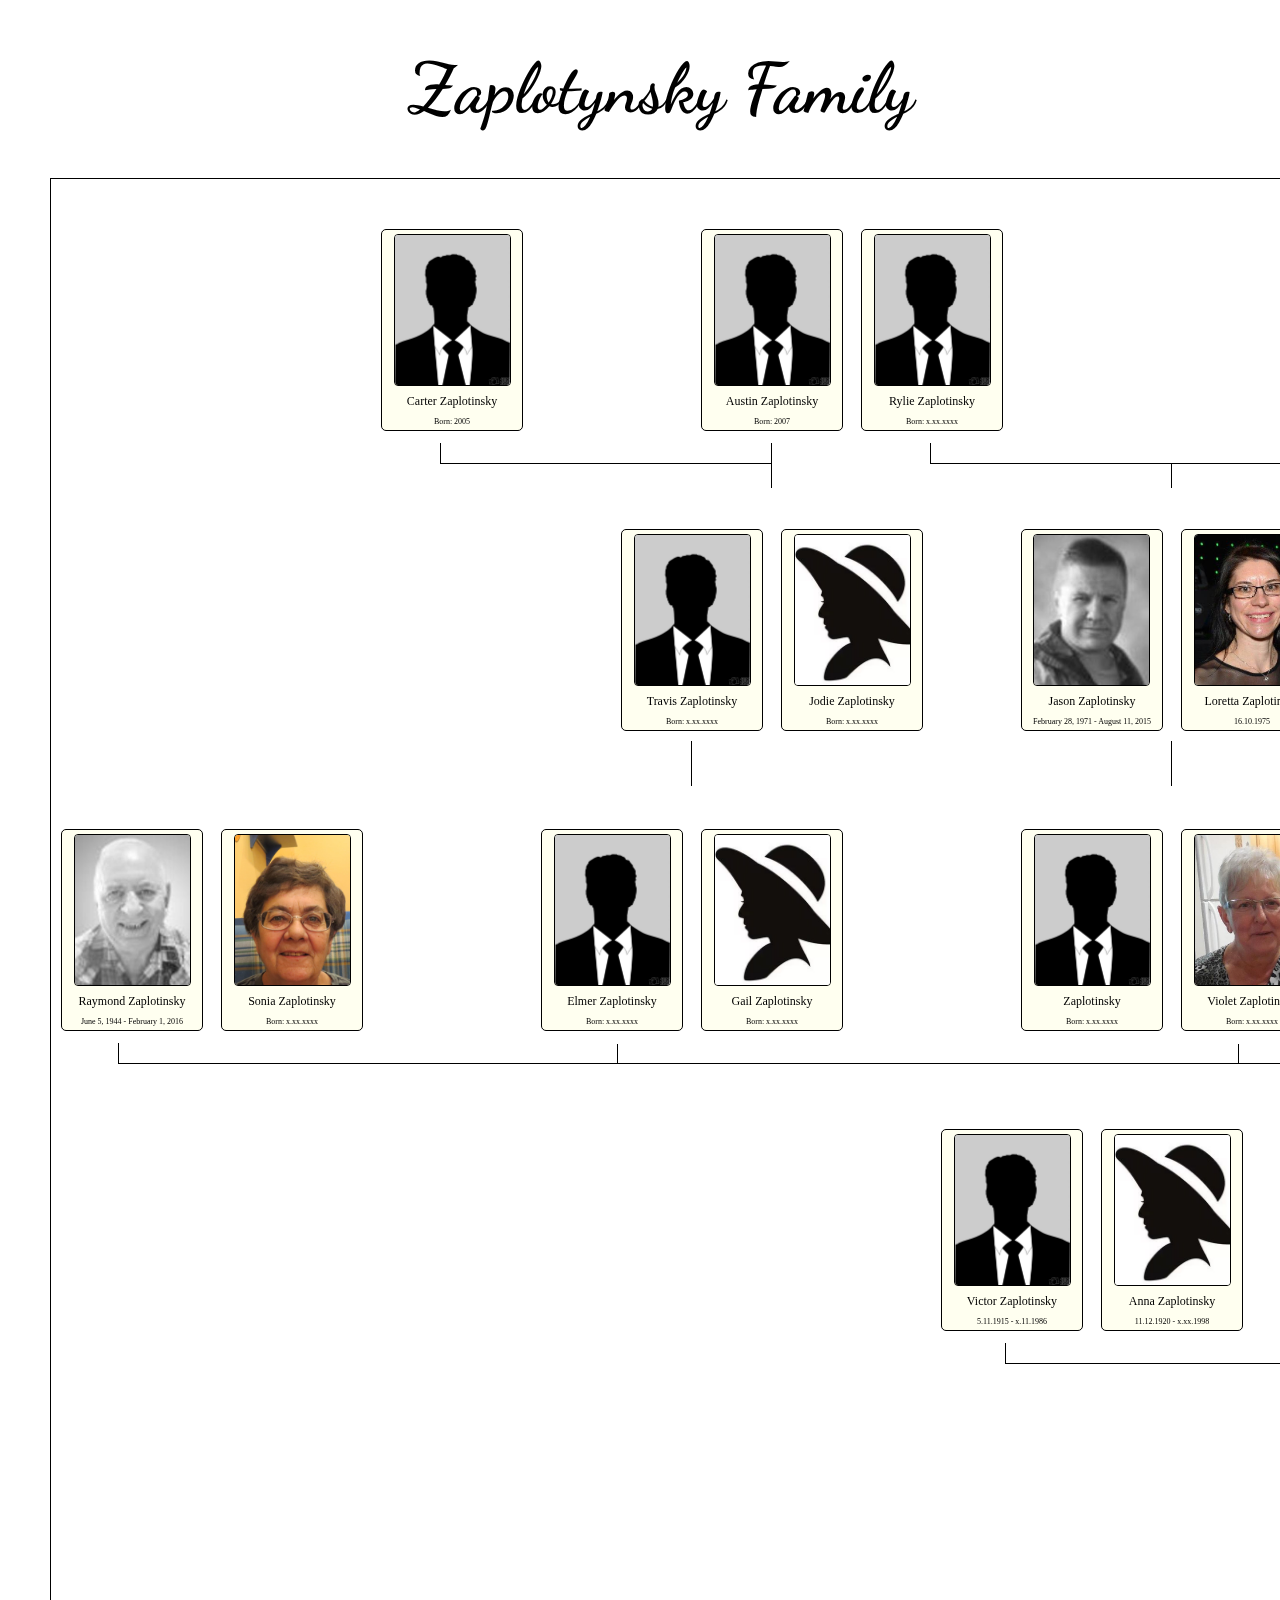
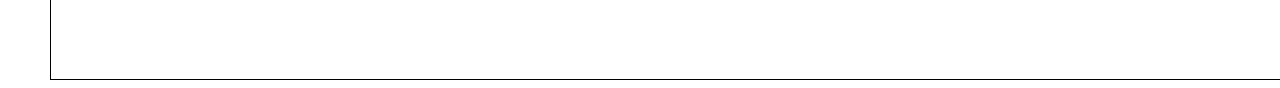
<file: index.html>
<!DOCTYPE html>
<html lang="en">
<head>
    <meta charset="UTF-8">
    <meta name="viewport" content="width=device-width, initial-scale=1.0">
    <meta http-equiv="X-UA-Compatible" content="ie=edge">
    <link rel="stylesheet" href="style.css">
    <link href="https://fonts.googleapis.com/css?family=Dancing+Script&display=swap" rel="stylesheet">
    <link rel="stylesheet" href="https://use.fontawesome.com/releases/v5.10.2/css/all.css">
    <title>Document</title>
</head>
<body>

    <h1>Zaplotynsky Family</h1>

    <div class="mainPage">
        
        <div class="card generation1 firstFather">
                <div class="front">
                    <div class="img">
                        <img src="1.png" width="115" height="auto" alt="Alex">
                    </div>
                    <span>Trokhym Zaplotinsky</span>
                    <span class="dateOfBirth">8.08.1887-9.06.1941</span>
                </div>
                <div class="back">
                    <span>Trokhym Zaplotinsky</span>
                    <p class="dateOfBirth">8.08.1887-9.06.1941 <a target="_blank" href="http://www.prairiesouls.com/ThorhildCountyCemeteries/Radway,%20AB%20-%20St%20Michael%20Cemetery/Mycemetery-132.htm"><i class="fas fa-cross"></i></a></p>
                    <p>Home town: _</p>
                    <p class="infoText">
                        Lorem ipsum dolor sit amet,  
                        consectetur adipisicing elit. 
                        Porro ea voluptatum reprehenderit 
                        \soluta sint quas adipisci minima. 
                        Atque, obcaecati voluptatum. 
                    </p>
                    <a class="moreInformation" href="personalInfo.html" target="_blank">More information</a>
                </div>
        </div>
                
        <div class="card generation1 firstMother">
                <div class="front">
                    <div class="img">
                        <img src="2.png" width="115" height="auto" alt="Alex">
                    </div>
                    <span>Dominikiya Zaplotinsky (Mikhalevskaya)</span>
                    <span class="dateOfBirth">9.03.1892-13.06.1952 </span>
                </div>
                <div class="back">
                    <span>Dominikiya Zaplotinsky (Mikhalevskaya)</span>
                    <p class="dateOfBirth">9.03.1892-13.06.1952 <a target="_blank" href="http://www.prairiesouls.com/ThorhildCountyCemeteries/Radway,%20AB%20-%20St%20Michael%20Cemetery/Mycemetery-132.htm"><i class="fas fa-cross"></i></a></p>
                    <p>Home town: _</p>
                    <p class="infoText"> 
                        Lorem ipsum dolor sit amet,  
                        consectetur adipisicing elit. 
                        Porro ea voluptatum reprehenderit 
                        \soluta sint quas adipisci minima. 
                        Atque, obcaecati voluptatum. 
                    </p>
                    <a class="moreInformation" href="#">More information</a>
                </div>
        </div>

        <div class="conectionLine"></div>
        <div class="conectionLine2"></div>
        <div class="conectionLine3"></div>
        
<!-- II -->

        <!-- Victor  - Anna -->

        <div class="card  generation2 manFamily1">
                <div class="front">
                    <div class="img">
                        <img src="5.jpg" width="115" height="auto" alt="Alex">
                    </div>
                    <span>Victor Zaplotinsky</span>
                    <span class="dateOfBirth">5.11.1915 - x.11.1986</span>
                </div>
                <div class="back">
                    <span>Viktor Zaplotinsky</span>
                    <p class="dateOfBirth">5.11.1915 - x.11.1986 <a target="_blank" href="http://www.prairiesouls.com/ThorhildCountyCemeteries/Radway,%20AB%20-%20St%20Michael%20Cemetery/Mycemetery-139.htm"><i class="fas fa-cross"></i></a></p>
                    <p>Home town: </p>
                    <p class="infoText">
                        Lorem ipsum dolor sit amet,  
                        consectetur adipisicing elit. 
                        Porro ea voluptatum reprehenderit 
                        \soluta sint quas adipisci minima. 
                        Atque, obcaecati voluptatum. 
                        </p>
                    <a class="moreInformation" href="http://www.prairiesouls.com/ThorhildCountyCemeteries/Radway,%20AB%20-%20St%20Michael%20Cemetery/Mycemetery-139.htm">More information</a>
                </div>
        </div>
                
        <div class="card generation2 womenFamily1">
                <div class="front">
                    <div class="img">
                        <img src="4.jpg" width="115" height="auto" alt="Alex">
                    </div>
                    <span>Anna Zaplotinsky</span>
                    <span class="dateOfBirth">11.12.1920 - x.xx.1998</span>
                </div>
                <div class="back">
                    <span>Anna Zaplotinsky</span>
                    <p class="dateOfBirth">11.12.1920 - x.xx.1998 <a target="_blank" href="http://www.prairiesouls.com/ThorhildCountyCemeteries/Radway,%20AB%20-%20St%20Michael%20Cemetery/Mycemetery-131.htm"><i class="fas fa-cross"></i></a></p>
                    <p>Home town: </p>
                    <p class="infoText"> 
                        Lorem ipsum dolor sit amet,  
                        consectetur adipisicing elit. 
                        Porro ea voluptatum reprehenderit 
                        \soluta sint quas adipisci minima. 
                        Atque, obcaecati voluptatum. 
                    </p>
                    <a class="moreInformation" href="#">More information</a>
                </div>
        </div>

        <!-- <a target="_blank" href="#"><i class="fas fa-cross"></i></a> -->

        <!-- Stanley - Pearl -->

        <div class="card generation2 manFamily2">
                <div class="front">
                    <div class="img">
                        <img src="5.jpg" width="115" height="auto" alt="Alex">
                    </div>
                    <span>Stanley Zaplotinsky</span>
                    <span class="dateOfBirth">22.09.1916 - x.xx.1955 </span>
                </div>
                <div class="back">
                    <span>Stanley Zaplotinsky</span>
                    <p class="dateOfBirth">22.09.1916 - x.xx.1955 <a target="_blank" href="http://www.prairiesouls.com/ThorhildCountyCemeteries/Radway,%20AB%20-%20St%20Michael%20Cemetery/Mycemetery-137.htm"><i class="fas fa-cross"></i></a>
                    </p>
                    <p>Home town: </p>
                    <p class="infoText">
                        Lorem ipsum dolor sit amet,  
                        consectetur adipisicing elit. 
                        Porro ea voluptatum reprehenderit 
                        \soluta sint quas adipisci minima. 
                        Atque, obcaecati voluptatum.
 
                    </p>
                    <a class="moreInformation" href="#">More information</a>
                </div>
        </div>
                
        <div class="card generation2 womenFamily2">
                <div class="front">
                    <div class="img">
                        <img src="4.jpg" width="115" height="auto" alt="Alex">
                    </div>
                    <span>Pearl Zaplotinsky</span>
                    <span class="dateOfBirth">Born: x.xx.xxxx</span>
                </div>
                <div class="back">
                    <span>Pearl Zaplotinsky</span>
                    <p class="dateOfBirth">x.xx.xxxx - x.xx.1955 <a target="_blank" href="#"><i class="fas fa-cross"></i></a></p>
                    <p>Home town:  </p>
                    <p class="infoText"> 
                        Lorem ipsum dolor sit amet,  
                        consectetur adipisicing elit. 
                        Porro ea voluptatum reprehenderit 
                        \soluta sint quas adipisci minima. 
                        Atque, obcaecati voluptatum. 
                    </p>
                    <a class="moreInformation" href="#">More information</a>
                </div>
        </div>

        <!-- Edward Shina -->

        <div class="card generation2 manFamily3">
                <div class="front">
                    <div class="img">
                        <img src="5.jpg" width="115" height="auto" alt="Alex">
                    </div>
                    <span>Edward Zaplotinsky</span>
                    <span class="dateOfBirth">Born: x.xx.xxxx</span>
                </div>
                <div class="back">
                    <span>Edward Zaplotinsky</span>
                    <p class="dateOfBirth">Born: x.xx.xxxx<a target="_blank" href="#"><i class="fas fa-cross"></i></a></p>
                    <p>Home town: </p>
                    <p class="infoText">
                        Lorem ipsum dolor sit amet,  
                        consectetur adipisicing elit. 
                        Porro ea voluptatum reprehenderit 
                        \soluta sint quas adipisci minima. 
                        Atque, obcaecati voluptatum. 
                        </p>
                    <a class="moreInformation" href="#">More information</a>
                </div>
        </div>
                
        <div class="card generation2 womenFamily3">
                <div class="front">
                    <div class="img">
                        <img src="4.jpg" width="115" height="auto" alt="Alex">
                    </div>
                    <span>Shina Zaplotinsky</span>
                    <span class="dateOfBirth">Born: x.xx.xxxx</span>
                </div>
                <div class="back">
                    <span>Shina Zaplotinsky</span>
                    <p class="dateOfBirth">Born: x.xx.xxxx <a target="_blank" href="#"><i class="fas fa-cross"></i></a></p>
                    <p>Home town: </p>
                    <p class="infoText"> 
                        Lorem ipsum dolor sit amet,  
                        consectetur adipisicing elit. 
                        Porro ea voluptatum reprehenderit 
                        \soluta sint quas adipisci minima. 
                        Atque, obcaecati voluptatum. 
                    </p>
                    <a class="moreInformation" href="#">More information</a>
                </div>
        </div>

        <!-- Frank -->

        <div class="card generation2 manFamily4">
                <div class="front">
                    <div class="img">
                        <img src="5.jpg" width="115" height="auto" alt="Alex">
                    </div>
                    <span>Frank Zaplotinsky</span>
                    <span class="dateOfBirth">Дата рождения: x.xx.xxxx</span>
                </div>
                <div class="back">
                    <span>Frank Zaplotinsky</span>
                    <p class="dateOfBirth">Born: x.xx.xxxx <a target="_blank" href="#"><i class="fas fa-cross"></i></a></p>
                    <p>Home town:  </p>
                    <p class="infoText">
                        Lorem ipsum dolor sit amet,  
                        consectetur adipisicing elit. 
                        Porro ea voluptatum reprehenderit 
                        \soluta sint quas adipisci minima. 
                        Atque, obcaecati voluptatum. 
                        </p>
                    <a class="moreInformation" href="#">More information</a>
                </div>
        </div>
                
        <div class="card generation2 womenFamily4">
                <div class="front">
                    <div class="img">
                        <img src="4.jpg" width="115" height="auto" alt="Alex">
                    </div>
                    <span>Zaplotinsky</span>
                    <span class="dateOfBirth">x.xx.xxxx</span>
                </div>
                <div class="back">
                    <span>Zaplotinsky</span>
                    <p class="dateOfBirth">x.xx.xxxx <a target="_blank" href="#"><i class="fas fa-cross"></i></a></p>
                    <p>Home town:  </p>
                    <p class="infoText"> 
                        Lorem ipsum dolor sit amet,  
                        consectetur adipisicing elit. 
                        Porro ea voluptatum reprehenderit 
                        \soluta sint quas adipisci minima. 
                        Atque, obcaecati voluptatum. 
                    </p>
                    <a class="moreInformation" href="#">More information</a>
                </div>
        </div>

        <!-- Leslie - Nina - Steve -->

        <div class="card generation2 manFamily5">
                <div class="front">
                    <div class="img">
                        <img src="5.jpg" width="115" height="auto" alt="Alex">
                    </div>
                    <span>Leslie Dombrosky</span>
                    <span class="dateOfBirth">x.xx.xxxx</span>
                </div>
                <div class="back">
                    <span>Leslie Dombrosky</span>
                    <p class="dateOfBirth">x.xx.xxxx <a target="_blank" href="#"><i class="fas fa-cross"></i></a></p>
                    <p>Home town: -</p>
                    <p class="infoText">
                        Lorem ipsum dolor sit amet,  
                        consectetur adipisicing elit. 
                        Porro ea voluptatum reprehenderit 
                        \soluta sint quas adipisci minima. 
                        Atque, obcaecati voluptatum. 
                        </p>
                    <a class="moreInformation" href="#">More information</a>
                </div>
        </div>
                
        <div class="card generation2 womenFamily5">
                <div class="front">
                    <div class="img">
                        <img src="fototreejpg/Foto4.jpg" width="115" height="auto" alt="Alex">
                    </div>
                    <span>Nina Savchuk (Zaplotinsky)</span>
                    <span class="dateOfBirth">x.xx.xxxx</span>
                </div>
                <div class="back">
                    <span>Nina Savchuk (Zaplotinsky)</span>
                    <p class="dateOfBirth">x.xx.xxxx <a target="_blank" href="https://edmontonjournal.remembering.ca/obituary/jean-sawchuk-1066084260"><i class="fas fa-cross"></i></a></p>
                    <p>Home town: _</p>
                    <p class="infoText"> 
                        Lorem ipsum dolor sit amet,  
                        consectetur adipisicing elit. 
                        Porro ea voluptatum reprehenderit 
                        \soluta sint quas adipisci minima. 
                        <a href="https://edmontonjournal.remembering.ca/obituary/jean-sawchuk-1066084260">memory of</a> 
                    </p>
                    <a class="moreInformation" href="#">More information</a>
                </div>
        </div>

        <div class="card generation2 man2Family5">
                <div class="front">
                    <div class="img">
                        <img src="5.jpg" width="115" height="auto" alt="Alex">
                    </div>
                    <span>Steve F. Savchuk</span>
                    <span class="dateOfBirth">x.xx.xxxx</span>
                </div>
                <div class="back">
                    <span>Steve F. Savchuk</span>
                    <p class="dateOfBirth">x.xx.xxxx <a target="_blank" href="#"><i class="fas fa-cross"></i></a></p>
                    <p>Home town: _</p>
                    <p class="infoText">
                        Lorem ipsum dolor sit amet,  
                        consectetur adipisicing elit. 
                        Porro ea voluptatum reprehenderit 
                        \soluta sint quas adipisci minima. 
                        Atque, obcaecati voluptatum. 
                        </p>
                    <a class="moreInformation" href="#">More information</a>
                </div>
        </div>

        <!-- Joseph Zaplotinsky -->

        <div class="card generation2 manFamily6">
                <div class="front">
                    <div class="img">
                        <img src="fototreejpg/Foto26.jpg" width="115" height="auto" alt="Alex">
                    </div>
                    <span>Joseph Zaplotinsky</span>
                    <span class="dateOfBirth">April 25, 1919 - February 2, 2005</span>
                </div>
                <div class="back">
                    <span>Joseph Zaplotinsky</span>
                    <p class="dateOfBirth">April 25, 1919 - February 2, 2005 <a target="_blank" href="https://www.remembering.ca/obituary/joseph-zaplotynsky-1065958945#guestbook"><i class="fas fa-cross"></i></a></p>
                    <p>Home town: _</p>
                    <p class="infoText">
                        Lorem ipsum dolor sit amet,  
                        consectetur adipisicing elit. 
                        Porro ea voluptatum reprehenderit 
                        \soluta sint quas adipisci minima. 
                        Atque, obcaecati voluptatum.
                        <a href="https://www.remembering.ca/obituary/joseph-zaplotynsky-1065958945#guestbook">memorie</a> 
                        </p>
                    <a class="moreInformation" href="#">More information</a>
                </div>
        </div>
                
        <div class="card generation2 womenFamily6">
                <div class="front">
                    <div class="img">
                        <img src="4.jpg" width="115" height="auto" alt="Alex">
                    </div>
                    <span>Katherine Zaplotinsky</span>
                    <span class="dateOfBirth">x.xx.xxxx</span>
                </div>
                <div class="back">
                    <span>Katherine Zaplotinsky</span>
                    <p class="dateOfBirth">x.xx.xxxx <a target="_blank" href="#"><i class="fas fa-cross"></i></a></p>
                    <p>Home town:  </p>
                    <p class="infoText"> 
                        Lorem ipsum dolor sit amet,  
                        consectetur adipisicing elit. 
                        Porro ea voluptatum reprehenderit 
                        \soluta sint quas adipisci minima. 
                        Atque, obcaecati voluptatum. 
                    </p>
                    <a class="moreInformation" href="#">More information</a>
                </div>
        </div>

        <div class="conectionLine1"></div>       
        <div class="conectionLine12"></div>
        <div class="conectionLine13"></div>
        <div class="conectionLine14"></div>
        <div class="conectionLine15"></div>
        <div class="conectionLine16"></div>
        <div class="conectionLine17"></div>
        <div class="conectionLine18"></div>


<!-- III  -->

        <!-- Ray Sonia -->

        <div class="card generation3 manFamily31">
            <div class="front">
                <div class="img">
                    <img src="fototreejpg/Raymond ZAPLOTYNSKY.jpg" width="115" height="auto" alt="Alex">
                </div>
                <span>Raymond Zaplotinsky</span>
                <span class="dateOfBirth">June 5, 1944 - February 1, 2016</span>
            </div>
            <div class="back">
                <span>Raymond Zaplotinsky</span>
                <p class="dateOfBirth">June 5, 1944 - February 1, 2016</p>
                <p>Home town: </p>
                <p class="infoText">
                    Lorem ipsum dolor sit amet,  
                    consectetur adipisicing elit. 
                    Porro ea voluptatum reprehenderit 
                    \soluta sint quas adipisci minima. 
                    Atque, obcaecati voluptatum. 
                    <a href="https://www.remembering.ca/obituary/raymond-zaplotynsky-1066020861#guestbook">memory</a>
                    </p>
                <a class="moreInformation" href="#">More information</a>
            </div>
        </div>
            
        <div class="card generation3 womenFamily31">
            <div class="front">
                <div class="img">
                    <img src="fototreejpg/Sonia Zaplotynsky.jpg" width="115" height="auto" alt="Alex">
                </div>
                <span>Sonia Zaplotinsky</span>
                <span class="dateOfBirth">Born: x.xx.xxxx</span>
            </div>
            <div class="back">
                <span>Sonia Zaplotinsky</span>
                <p class="dateOfBirth">Born: x.xx.xxxx</p>
                <p>Home town: </p>
                <p class="infoText"> 
                    Lorem ipsum dolor sit amet,  
                    consectetur adipisicing elit. 
                    Porro ea voluptatum reprehenderit 
                    \soluta sint quas adipisci minima. 
                    <a href="https://www.facebook.com/sonia.zaplotynsky" target="_blank"><i class="fab fa-facebook-square" style="font-size: 16px;"></i></a> 
 
                </p>
                <a class="moreInformation" href="#">More information</a>
            </div>
        </div>

    

        <!-- Elmer Gail Zaplotinsky -->

        <div class="card generation3 manFamily32">
                    <div class="front">
                        <div class="img">
                            <img src="5.jpg" width="115" height="auto" alt="Alex">
                        </div>
                        <span>Elmer Zaplotinsky</span>
                        <span class="dateOfBirth">Born: x.xx.xxxx</span>
                    </div>
                    <div class="back">
                        <span>Elmer Zaplotinsky</span>
                        <p class="dateOfBirth">Born: x.xx.xxxx</p>
                        <p>Home town: </p>
                        <p class="infoText">
                            Lorem ipsum dolor sit amet,  
                            consectetur adipisicing elit. 
                            Porro ea voluptatum reprehenderit 
                            \soluta sint quas adipisci minima. 
                            Atque, obcaecati voluptatum. 
                            </p>
                        <a class="moreInformation" href="#">More information</a>
                    </div>
        </div>
            
        <div class="card generation3 womenFamily32">
                    <div class="front">
                        <div class="img">
                            <img src="4.jpg" width="115" height="auto" alt="Alex">
                        </div>
                        <span>Gail Zaplotinsky</span>
                        <span class="dateOfBirth">Born: x.xx.xxxx</span>
                    </div>
                    <div class="back">
                        <span>Gail Zaplotinsky</span>
                        <p class="dateOfBirth">Born: x.xx.xxxx</p>
                        <p>Home town: </p>
                        <p class="infoText"> 
                            Lorem ipsum dolor sit amet,  
                            consectetur adipisicing elit. 
                            Porro ea voluptatum reprehenderit 
                            \soluta sint quas adipisci minima. 
                            Atque, obcaecati voluptatum. 
                        </p>
                        <a class="moreInformation" href="#">More information</a>
                    </div>
        </div>

        <!-- Violet -->

        <div class="card generation3 manFamily33">
                    <div class="front">
                        <div class="img">
                            <img src="5.jpg" width="115" height="auto" alt="Alex">
                        </div>
                        <span>Zaplotinsky</span>
                        <span class="dateOfBirth">Born: x.xx.xxxx</span>
                    </div>
                    <div class="back">
                        <span>Zaplotinsky</span>
                        <p class="dateOfBirth">Born: x.xx.xxxx</p>
                        <p>Home town: </p>
                        <p class="infoText">
                            Lorem ipsum dolor sit amet,  
                            consectetur adipisicing elit. 
                            Porro ea voluptatum reprehenderit 
                            \soluta sint quas adipisci minima. 
                            Atque, obcaecati voluptatum. 
                            </p>
                        <a class="moreInformation" href="#">More information</a>
                    </div>
        </div>
            
        <div class="card generation3 womenFamily33">
                    <div class="front">
                        <div class="img">
                            <img src="fototreejpg/Violet Zaplotynsky.jpg" width="115" height="auto" alt="Alex">
                        </div>
                        <span>Violet Zaplotinsky</span>
                        <span class="dateOfBirth">Born: x.xx.xxxx</span>
                    </div>
                    <div class="back">
                        <span>Violet Zaplotinsky</span>
                        <p class="dateOfBirth">Born: x.xx.xxxx</p>
                        <p>Home town: </p>
                        <p class="infoText"> 
                            Lorem ipsum dolor sit amet,  
                            consectetur adipisicing elit. 
                            Porro ea voluptatum reprehenderit 
                            \soluta sint quas adipisci minima. 
                            <a href="https://www.facebook.com/profile.php?id=100008309237892" target="_blank"><i class="fab fa-facebook-square" style="font-size: 16px;"></i></a>  
                        </p>
                        <a class="moreInformation" href="#">More information</a>
                    </div>
        </div>

        <!-- Lawrence -->

        <div class="card generation3 manFamily34">
            <div class="front">
                <div class="img">
                    <img src="fototreejpg/Lawrence Herman Zaplotinsky.jpg" width="115" height="auto" alt="Alex">
                </div>
                <span>Lawrence Zaplotinsky</span>
                <span class="dateOfBirth">22.11.1948 - 22.04.2015</span>
            </div>
            <div class="back">
                <span>Lawrence Zaplotinsky</span>
                <p class="dateOfBirth">22.11.1948 - 22.04.2015 <a target="_blank" href="https://edmontonjournal.remembering.ca/obituary/lawrence-zaplotinsky-1066020838"><i class="fas fa-cross"></i></a></p>
                <p>Home town: </p>
                <p class="infoText">
                    Lorem ipsum dolor sit amet,  
                    consectetur adipisicing elit. 
                    Porro ea voluptatum reprehenderit 
                    \soluta sint quas adipisci minima. 
                    Atque, obcaecati voluptatum.
                    <a href="https://www.findagrave.com/memorial/152422066/lawrence-herman-zaplotinsky#source">memory</a> 
                    </p>
                <a class="moreInformation" href="#">More information</a>
            </div>
        </div>
            
        <div class="card generation3 womenFamily34">
            <div class="front">
                <div class="img">
                    <img src="4.jpg" width="115" height="auto" alt="Alex">
                </div>
                <span>Zaplotinsky</span>
                <span class="dateOfBirth">Born: x.xx.xxxx</span>
            </div>
            <div class="back">
                <span>Zaplotinsky</span>
                <p class="dateOfBirth">Born: x.xx.xxxx</p>
                <p>Home town: </p>
                <p class="infoText"> 
                    Lorem ipsum dolor sit amet,  
                    consectetur adipisicing elit. 
                    Porro ea voluptatum reprehenderit 
                    \soluta sint quas adipisci minima. 
                    Atque, obcaecati voluptatum. 
                </p>
                <a class="moreInformation" href="#">More information</a>
            </div>
        </div>

        <!-- <a href="#" target="_blank"><i class="fab fa-facebook-square" style="font-size: 16px;"></i></a>  -->


        <!--Myron & Teresa Zaplotinsky -->

        <div class="card generation3 manFamily35">
            <div class="front">
                <div class="img">
                    <img src="fototreejpg/Myron Zaplotinsky.jpg" width="115" height="auto" alt="Alex">
                </div>
                <span>Myron Zaplotinsky</span>
                <span class="dateOfBirth">x.xx.xxxx</span>
            </div>
            <div class="back">
                <span>Myron Zaplotinsky</span>
                <p class="dateOfBirth">x.xx.xxxx</p>
                <p>Home town: </p>
                <p class="infoText">
                    Lorem ipsum dolor sit amet,  
                    consectetur adipisicing elit. 
                    Porro ea voluptatum reprehenderit 
                    \soluta sint quas adipisci minima. 
                    <a href="https://www.facebook.com/myron.zaplotinsky" target="_blank"><i class="fab fa-facebook-square" style="font-size: 16px;"></i></a> 
                    </p>
                <a class="moreInformation" href="#">More information</a>
            </div>
        </div>
            
        <div class="card generation3 womenFamily35">
            <div class="front">
                <div class="img">
                    <img src="fototreejpg/Teresa Zaplotinsky.jpg" width="115" height="auto" alt="Alex">
                </div>
                <span>Teresa Zaplotinsky</span>
                <span class="dateOfBirth">Born: x.xx.xxxx</span>
            </div>
            <div class="back">
                <span>Teresa Zaplotinsky</span>
                <p class="dateOfBirth">Born: x.xx.xxxx</p>
                <p>Home town: </p>
                <p class="infoText"> 
                    Lorem ipsum dolor sit amet,  
                    consectetur adipisicing elit. 
                    Porro ea voluptatum reprehenderit 
                    \soluta sint quas adipisci minima. 
                    <a href="https://www.facebook.com/teresa.zaplotinsky" target="_blank"><i class="fab fa-facebook-square" style="font-size: 16px;"></i></a> 
 
                </p>
                <a class="moreInformation" href="#">More information</a>
            </div>
        </div>

        <!-- Robert -->

        <div class="card generation3 manFamily36">
            <div class="front">
                <div class="img">
                    <img src="5.jpg" width="115" height="auto" alt="Alex">
                </div>
                <span>Robert Zaplotinsky</span>
                <span class="dateOfBirth">Born: x.xx.xxxx</span>
            </div>
            <div class="back">
                <span>Robert Zaplotinsky</span>
                <p class="dateOfBirth">Born: x.xx.xxxx</p>
                <p>Home town: </p>
                <p class="infoText">
                    Lorem ipsum dolor sit amet,  
                    consectetur adipisicing elit. 
                    Porro ea voluptatum reprehenderit 
                    \soluta sint quas adipisci minima. 
                    Atque, obcaecati voluptatum. 
                    </p>
                <a class="moreInformation" href="#">More information</a>
            </div>
        </div>
            
        <!-- <div class="card generation3 womenFamily36">
            <div class="front">
                <div class="img">
                    <img src="4.jpg" width="115" height="auto" alt="Alex">
                </div>
                <span>Zaplotinsky</span>
                <span class="dateOfBirth">Born: x.xx.xxxx</span>
            </div>
            <div class="back">
                <span>Zaplotinsky</span>
                <p class="dateOfBirth">Born: x.xx.xxxx</p>
                <p>Home town: </p>
                <p class="infoText"> 
                    Lorem ipsum dolor sit amet,  
                    consectetur adipisicing elit. 
                    Porro ea voluptatum reprehenderit 
                    \soluta sint quas adipisci minima. 
                    Atque, obcaecati voluptatum. 
                </p>
                <a class="moreInformation" href="#">More information</a>
            </div>
        </div> -->

        <!-- Thomas -->

        <div class="card generation3 manFamily37">
            <div class="front">
                <div class="img">
                    <img src="fototreejpg/Foto11.jpg" width="115" height="auto" alt="Alex">
                </div>
                <span>Thomas Dombrosky</span>
                <span class="dateOfBirth">1.10.1943</span>
            </div>
            <div class="back">
                <span>Thomas Dombrosky</span>
                <p class="dateOfBirth">Born: x.xx.xxxx</p>
                <p>Home town: </p>
                <p class="infoText">
                    Lorem ipsum dolor sit amet,  
                    consectetur adipisicing elit. 
                    Porro ea voluptatum reprehenderit 
                    \soluta sint quas adipisci minima. 
                    Atque, obcaecati voluptatum. 
                    </p>
                <a class="moreInformation" href="#">More information</a>
            </div>
        </div>
            
        <div class="card generation3 womenFamily37">
            <div class="front">
                <div class="img">
                    <img src="4.jpg" width="115" height="auto" alt="Alex">
                </div>
                <span>Dombrosky</span>
                <span class="dateOfBirth">Born: x.xx.xxxx</span>
            </div>
            <div class="back">
                <span>Dombrosky</span>
                <p class="dateOfBirth">Born: x.xx.xxxx</p>
                <p>Home town: </p>
                <p class="infoText"> 
                    Lorem ipsum dolor sit amet,  
                    consectetur adipisicing elit. 
                    Porro ea voluptatum reprehenderit 
                    \soluta sint quas adipisci minima. 
                    Atque, obcaecati voluptatum. 
                </p>
                <a class="moreInformation" href="#">More information</a>
            </div>
        </div>

        <!-- Shirley -->

        <div class="card generation3 manFamily38">
            <div class="front">
                <div class="img">
                    <img src="5.jpg" width="115" height="auto" alt="Alex">
                </div>
                <span>Zaplotinsky</span>
                <span class="dateOfBirth">Born: x.xx.xxxx</span>
            </div>
            <div class="back">
                <span>Zaplotinsky</span>
                <p class="dateOfBirth">Born: x.xx.xxxx</p>
                <p>Home town: </p>
                <p class="infoText">
                    Lorem ipsum dolor sit amet,  
                    consectetur adipisicing elit. 
                    Porro ea voluptatum reprehenderit 
                    \soluta sint quas adipisci minima. 
                    Atque, obcaecati voluptatum. 
                    </p>
                <a class="moreInformation" href="#">More information</a>
            </div>
        </div>
            
        <div class="card generation3 womenFamily38">
            <div class="front">
                <div class="img">
                    <img src="fototreejpg/Shirley.jpg" width="115" height="auto" alt="Alex">
                </div>
                <span>Shirley Dombrosky</span>
                <span class="dateOfBirth">23.12.1944</span>
            </div>
            <div class="back">
                <span>Shirley Dombrosky</span>
                <p class="dateOfBirth">23.12.1944</p>
                <p>Home town: </p>
                <p class="infoText"> 
                    Lorem ipsum dolor sit amet,  
                    consectetur adipisicing elit. 
                    Porro ea voluptatum reprehenderit 
                    \soluta sint quas adipisci minima. 
                    Atque, obcaecati voluptatum. 
                </p>
                <a class="moreInformation" href="#">More information</a>
            </div>
        </div>

        <!-- Lawrence -->

        <div class="card generation3 manFamily39">
            <div class="front">
                <div class="img">
                    <img src="fototreejpg/Lawrence Savchuk.jpg" width="115" height="auto" alt="Alex">
                </div>
                <span>Lawrence Savchuk</span>
                <span class="dateOfBirth">25.11.1952</span>
            </div>
            <div class="back">
                <span>Lawrence Savchuk</span>
                <p class="dateOfBirth">25.11.1952</p>
                <p>Home town: </p>
                <p class="infoText">
                    Lorem ipsum dolor sit amet,  
                    consectetur adipisicing elit. 
                    <a href="https://www.findagrave.com/memorial/177700108/lawrence-kenneth-sawchuk">memory</a>
                    <a href="https://www.legacy.com/obituaries/name/lawrence-sawchuk-obituary?pid=141083368">memory</a>
                    <a href="https://obittree.com/obituary/ca/alberta/edmonton/park-memorial-ltd/lawrence-sawchuk/452535/index.php">memory</a>
                    <a href="https://www.parkmemorial.com/book-of-memories/452535/Sawchuk-Lawrence/view-condolences.php">memory</a>
               
                    </p>
                <a class="moreInformation" href="#">More information</a>
            </div>
        </div>
            
        <div class="card generation3 womenFamily39">
            <div class="front">
                <div class="img">
                    <img src="4.jpg" width="115" height="auto" alt="Alex">
                </div>
                <span>Zaplotinsky</span>
                <span class="dateOfBirth">Born: x.xx.xxxx</span>
            </div>
            <div class="back">
                <span>Zaplotinsky</span>
                <p class="dateOfBirth">Born: x.xx.xxxx</p>
                <p>Home town: </p>
                <p class="infoText"> 
                    Lorem ipsum dolor sit amet,  
                    consectetur adipisicing elit. 
                    Porro ea voluptatum reprehenderit 
                    \soluta sint quas adipisci minima. 
                    Atque, obcaecati voluptatum. 
                </p>
                <a class="moreInformation" href="#">More information</a>
            </div>
        </div>

        <!-- Wayne Leslie -->

        <div class="card generation3 manFamily310">
            <div class="front">
                <div class="img">
                    <img src="fototreejpg/Wayne Savchuk.jpg" width="115" height="auto" alt="Alex">
                </div>
                <span>Wayne Savchuk</span>
                <span class="dateOfBirth">30.09.1954</span>
            </div>
            <div class="back">
                <span>Wayne Savchuk</span>
                <p class="dateOfBirth">30.09.1954</p>
                <p>Home town: </p>
                <p class="infoText">
                    Lorem ipsum dolor sit amet,  
                    consectetur adipisicing elit. 
                    Porro ea voluptatum reprehenderit 
                    \soluta sint quas adipisci minima. 
                    Atque, obcaecati voluptatum. 
                    </p>
                <a class="moreInformation" href="#">More information</a>
            </div>
        </div>
            
        <div class="card generation3 womenFamily310">
            <div class="front">
                <div class="img">
                    <img src="4.jpg" width="115" height="auto" alt="Alex">
                </div>
                <span>Leslie Savchuk</span>
                <span class="dateOfBirth">Born: x.xx.xxxx</span>
            </div>
            <div class="back">
                <span>Leslie Savchuk</span>
                <p class="dateOfBirth">Born: x.xx.xxxx</p>
                <p>Home town: </p>
                <p class="infoText"> 
                    Lorem ipsum dolor sit amet,  
                    consectetur adipisicing elit. 
                    Porro ea voluptatum reprehenderit 
                    \soluta sint quas adipisci minima. 
                    Atque, obcaecati voluptatum. 
                </p>
                <a class="moreInformation" href="#">More information</a>
            </div>
        </div>

        <div class="conectionLine20"></div>
        <div class="conectionLine21"></div>
        <div class="conectionLine22"></div>
        <div class="conectionLine23"></div>
        <div class="conectionLine24"></div>
        <div class="conectionLine25"></div>
        <div class="conectionLine26"></div>
        <div class="conectionLine27"></div>
        <div class="conectionLine28"></div>


<!-- IV -->
        <!-- Travis Jodie Zaplotinsky -->

        <div class="card generation4 manFamily40">
            <div class="front">
                <div class="img">
                    <img src="5.jpg" width="115" height="auto" alt="Alex">
                </div>
                <span>Travis Zaplotinsky</span>
                <span class="dateOfBirth">Born: x.xx.xxxx</span>
            </div>
            <div class="back">
                <span>Travis Zaplotinsky</span>
                <p class="dateOfBirth">Born: x.xx.xxxx</p>
                <p>Home town: </p>
                <p class="infoText">
                    Lorem ipsum dolor sit amet,  
                    consectetur adipisicing elit. 
                    Porro ea voluptatum reprehenderit 
                    \soluta sint quas adipisci minima. 
                    Atque, obcaecati voluptatum.
                    </p>
                <a class="moreInformation" href="#">More information</a>
            </div>
        </div>
            
        <div class="card generation4 womenFamily40">
            <div class="front">
                <div class="img">
                    <img src="4.jpg" width="115" height="auto" alt="Alex">
                </div>
                <span>Jodie Zaplotinsky</span>
                <span class="dateOfBirth">Born: x.xx.xxxx</span>
            </div>
            <div class="back">
                <span>Jodie Zaplotinsky</span>
                <p class="dateOfBirth">Born: x.xx.xxxx</p>
                <p>Home town: </p>
                <p class="infoText"> 
                    Lorem ipsum dolor sit amet,  
                    consectetur adipisicing elit. 
                    Porro ea voluptatum reprehenderit 
                    \soluta sint quas adipisci minima. 
                </p>
                <a class="moreInformation" href="#">More information</a>
            </div>
        </div>

        <!-- Jason Lorretta -->

        <div class="card generation4 manFamily41">
            <div class="front">
                <div class="img">
                    <img src="fototreejpg/Jason Zaplotynsky.jpg" width="115" height="auto" alt="Alex">
                </div>
                <span>Jason Zaplotinsky</span>
                <span class="dateOfBirth">February 28, 1971 - August 11, 2015 </span>
            </div>
            <div class="back">
                <span>Jason Zaplotinsky</span>
                <p class="dateOfBirth">February 28, 1971 - August 11, 2015 <a target="_blank" href="https://edmontonjournal.remembering.ca/obituary/jason-zaplotynsky-1065760024"><i class="fas fa-cross"></i></a></p>
                <p>Home town: </p>
                <p class="infoText">
                    Lorem ipsum dolor sit amet,  
                    consectetur adipisicing elit. 
                    Porro ea voluptatum reprehenderit 
                    \soluta sint quas adipisci minima. 
                    Atque, obcaecati voluptatum.
                    <a href="https://edmontonjournal.remembering.ca/obituary/jason-zaplotynsky-1065760084" target="_blank">memory</a> 
                    </p>
                <a class="moreInformation" href="#">More information</a>
            </div>
        </div>
            
        <div class="card generation4 womenFamily41">
            <div class="front">
                <div class="img">
                    <img src="fototreejpg/Loretta Zaplotynsky.jpg" width="115" height="auto" alt="Alex">
                </div>
                <span>Loretta Zaplotinsky</span>
                <span class="dateOfBirth">16.10.1975</span>
            </div>
            <div class="back">
                <span>Loretta Zaplotinsky</span>
                <p class="dateOfBirth">16.10.1975</p>
                <p>Home town: </p>
                <p class="infoText"> 
                    Lorem ipsum dolor sit amet,  
                    consectetur adipisicing elit. 
                    Porro ea voluptatum reprehenderit 
                    \soluta sint quas adipisci minima. 
                    <a href="https://www.facebook.com/loretta.zaplotynsky" target="_blank"><i class="fab fa-facebook-square" style="font-size: 16px;"></i></a> 
                </p>
                <a class="moreInformation" href="#">More information</a>
            </div>
        </div>

        <!-- Marnel -->

        <div class="card generation4 manFamily42">
            <div class="front">
                <div class="img">
                    <img src="fototreejpg/Marnel Zaplotinsky.jpg" width="115" height="auto" alt="Alex">
                </div>
                <span>Marnel Zaplotinsky</span>
                <span class="dateOfBirth">Born: x.xx.xxxx</span>
            </div>
            <div class="back">
                <span>Marnel Zaplotinsky</span>
                <p class="dateOfBirth">Born: x.xx.xxxx</p>
                <p>Home town: </p>
                <p class="infoText">
                    Lorem ipsum dolor sit amet,  
                    consectetur adipisicing elit. 
                    Porro ea voluptatum reprehenderit 
                    \soluta sint quas adipisci minima. 
                    <a href="https://www.facebook.com/marnel.zaplotinsky" target="_blank"><i class="fab fa-facebook-square" style="font-size: 16px;"></i></a> 
 
                    </p>
                <a class="moreInformation" href="#">More information</a>
            </div>
        </div>
            
        <!-- <div class="card generation4 womenFamily42">
            <div class="front">
                <div class="img">
                    <img src="4.jpg" width="115" height="auto" alt="Alex">
                </div>
                <span>Marnel Zaplotinsky</span>
                <span class="dateOfBirth">Born: x.xx.xxxx</span>
            </div>
            <div class="back">
                <span>Marnel Zaplotinsky</span>
                <p class="dateOfBirth">Born: x.xx.xxxx</p>
                <p>Home town: </p>
                <p class="infoText"> 
                    Lorem ipsum dolor sit amet,  
                    consectetur adipisicing elit. 
                    Porro ea voluptatum reprehenderit 
                    \soluta sint quas adipisci minima. 
                    Atque, obcaecati voluptatum. 
                </p>
                <a class="moreInformation" href="#">More information</a>
            </div>
        </div> -->

        <!-- Bladon Elin -->

        <div class="card generation4 manFamily43">
            <div class="front">
                <div class="img">
                    <img src="5.jpg" width="115" height="auto" alt="Alex">
                </div>
                <span>Bladon Zaplotinsky</span>
                <span class="dateOfBirth">Born: x.xx.xxxx</span>
            </div>
            <div class="back">
                <span>Bladon Zaplotinsky</span>
                <p class="dateOfBirth">Born: x.xx.xxxx</p>
                <p>Home town: </p>
                <p class="infoText">
                    Lorem ipsum dolor sit amet,  
                    consectetur adipisicing elit. 
                    Porro ea voluptatum reprehenderit 
                    \soluta sint quas adipisci minima. 
                    Atque, obcaecati voluptatum. 
                    </p>
                <a class="moreInformation" href="#">More information</a>
            </div>
        </div>
            
        <div class="card generation4 womenFamily43">
            <div class="front">
                <div class="img">
                    <img src="4.jpg" width="115" height="auto" alt="Alex">
                </div>
                <span>Elin Zaplotinsky</span>
                <span class="dateOfBirth">Born: x.xx.xxxx</span>
            </div>
            <div class="back">
                <span>Elin Zaplotinsky</span>
                <p class="dateOfBirth">Born: x.xx.xxxx</p>
                <p>Home town: </p>
                <p class="infoText"> 
                    Lorem ipsum dolor sit amet,  
                    consectetur adipisicing elit. 
                    Porro ea voluptatum reprehenderit 
                    \soluta sint quas adipisci minima. 
                    Atque, obcaecati voluptatum. 
                </p>
                <a class="moreInformation" href="#">More information</a>
            </div>
        </div>

        <!-- Darryl -->

        <div class="card generation4 manFamily44">
            <div class="front">
                <div class="img">
                    <img src="fototreejpg/Darryl Zaplotinsky.jpg" width="115" height="auto" alt="Alex">
                </div>
                <span>Darryl Zaplotinsky</span>
                <span class="dateOfBirth">Born: x.xx.xxxx</span>
            </div>
            <div class="back">
                <span>Darryl Zaplotinsky</span>
                <p class="dateOfBirth">Born: x.xx.xxxx</p>
                <p>Home town: </p>
                <p class="infoText">
                    Lorem ipsum dolor sit amet,  
                    consectetur adipisicing elit. 
                    Porro ea voluptatum reprehenderit 
                    \soluta sint quas adipisci minima. 
                    <a href="https://www.facebook.com/darryl.zaplotinsky"><i class="fab fa-facebook-square" style="font-size: 16px;"></i></a> 
                    </p>
                <a class="moreInformation" href="#">More information</a>
            </div>
        </div>
            
        <!-- <div class="card generation4 womenFamily44">
            <div class="front">
                <div class="img">
                    <img src="4.jpg" width="115" height="auto" alt="Alex">
                </div>
                <span>Zaplotinsky</span>
                <span class="dateOfBirth">Born: x.xx.xxxx</span>
            </div>
            <div class="back">
                <span>Zaplotinsky</span>
                <p class="dateOfBirth">Born: x.xx.xxxx</p>
                <p>Home town: </p>
                <p class="infoText"> 
                    Lorem ipsum dolor sit amet,  
                    consectetur adipisicing elit. 
                    Porro ea voluptatum reprehenderit 
                    \soluta sint quas adipisci minima. 
                    Atque, obcaecati voluptatum. 
                </p>
                <a class="moreInformation" href="#">More information</a>
            </div>
        </div> -->

        <!-- Derek Zaplotinsky -->

        <div class="card generation4 manFamily45">
            <div class="front">
                <div class="img">
                    <img src="fototreejpg/Derek Zaplotinsky..jpg" width="115" height="auto" alt="Alex">
                </div>
                <span>Derek Zaplotinsky</span>
                <span class="dateOfBirth">Born: x.xx.xxxx</span>
            </div>
            <div class="back">
                <span>Derek Zaplotinsky</span>
                <p class="dateOfBirth">Born: x.xx.xxxx</p>
                <p>Home town: </p>
                <p class="infoText">
                    Lorem ipsum dolor sit amet,  
                    consectetur adipisicing elit. 
                    Porro ea voluptatum reprehenderit 
                    \soluta sint quas adipisci minima. 
                    <a href="https://www.facebook.com/derek.zaplotinsky" target="_blank"><i class="fab fa-facebook-square" style="font-size: 16px;"></i></a> 
                    </p>
                <a class="moreInformation" href="#">More information</a>
            </div>
        </div>
            
        <!-- <div class="card generation4 womenFamily45">
            <div class="front">
                <div class="img">
                    <img src="4.jpg" width="115" height="auto" alt="Alex">
                </div>
                <span>Zaplotinsky</span>
                <span class="dateOfBirth">Born: x.xx.xxxx</span>
            </div>
            <div class="back">
                <span>Zaplotinsky</span>
                <p class="dateOfBirth">Born: x.xx.xxxx</p>
                <p>Home town: </p>
                <p class="infoText"> 
                    Lorem ipsum dolor sit amet,  
                    consectetur adipisicing elit. 
                    Porro ea voluptatum reprehenderit 
                    \soluta sint quas adipisci minima. 
                    Atque, obcaecati voluptatum. 
                </p>
                <a class="moreInformation" href="#">More information</a>
            </div>
        </div> -->

        <!-- Darren Melanie Dombrosky Eastcott -->

        <div class="card generation4 manFamily46">
            <div class="front">
                <div class="img">
                    <img src="fototreejpg/Darren Dombrosky.jpg" width="115" height="auto" alt="Alex">
                </div>
                <span>Darren Eastcott</span>
                <span class="dateOfBirth">Born: x.xx.xxxx</span>
            </div>
            <div class="back">
                <span>Darren Eastcott</span>
                <p class="dateOfBirth">Born: x.xx.xxxx</p>
                <p>Home town: </p>
                <p class="infoText">
                    Lorem ipsum dolor sit amet,  
                    consectetur adipisicing elit. 
                    Porro ea voluptatum reprehenderit 
                    \soluta sint quas adipisci minima. 
                    <a href="https://www.facebook.com/darren.eastcott" target="_blank"><i class="fab fa-facebook-square" style="font-size: 16px;"></i></a> 
                    </p>
                <a class="moreInformation" href="#">More information</a>
            </div>
        </div>
            
        <div class="card generation4 womenFamily46">
            <div class="front">
                <div class="img">
                    <img src="fototreejpg/Melanie Dombrovsky.jpg" width="115" height="auto" alt="Alex">
                </div>
                <span>Melanie Dombrosky Eastcott</span>
                <span class="dateOfBirth">1965</span>
            </div>
            <div class="back">
                <span>Melanie Dombrosky Eastcott</span>
                <p class="dateOfBirth">1965</p>
                <p>Home town: </p>
                <p class="infoText"> 
                    Lorem ipsum dolor sit amet,  
                    consectetur adipisicing elit. 
                    Porro ea voluptatum reprehenderit 
                    \soluta sint quas adipisci minima. 
                    <a href="https://www.facebook.com/melanie.dombroskyeastcott?fref=profile_friend_list&hc_location=friends_tab" target="_blank"><i class="fab fa-facebook-square" style="font-size: 16px;"></i></a> 
                </p>
                <a class="moreInformation" href="#">More information</a>
            </div>
        </div>

        <!-- Darrel Loris Poulin Dombrosky -->

        <div class="card generation4 manFamily47">
            <div class="front">
                <div class="img">
                    <img src="fototreejpg/Darrel Dombrosky.jpg" width="115" height="auto" alt="Alex">
                </div>
                <span>Darrel Poulin</span>
                <span class="dateOfBirth">Born: x.xx.xxxx</span>
            </div>
            <div class="back">
                <span>Darrel Poulin</span>
                <p class="dateOfBirth">Born: x.xx.xxxx</p>
                <p>Home town: </p>
                <p class="infoText">
                    Lorem ipsum dolor sit amet,  
                    consectetur adipisicing elit. 
                    Porro ea voluptatum reprehenderit 
                    \soluta sint quas adipisci minima. 
                    Atque, obcaecati voluptatum. 
                    </p>
                <a class="moreInformation" href="#">More information</a>
            </div>
        </div>
            
        <div class="card generation4 womenFamily47">
            <div class="front">
                <div class="img">
                    <img src="fototreejpg/Loris Dombrosky.jpg" width="115" height="auto" alt="Alex">
                </div>
                <span>Loris Poulin</span>
                <span class="dateOfBirth">Born: x.xx.xxxx</span>
            </div>
            <div class="back">
                <span>Loris Poulin</span>
                <p class="dateOfBirth">Born: x.xx.xxxx</p>
                <p>Home town: </p>
                <p class="infoText"> 
                    Lorem ipsum dolor sit amet,  
                    consectetur adipisicing elit. 
                    Porro ea voluptatum reprehenderit 
                    \soluta sint quas adipisci minima. 
                    <a href="https://www.facebook.com/lori.poulin.549" target="_blank"><i class="fab fa-facebook-square" style="font-size: 16px;"></i></a> 
                </p>
                <a class="moreInformation" href="#">More information</a>
            </div>
        </div>

        <!-- Nicole Savchuk -->

        <div class="card generation4 manFamily48">
            <div class="front">
                <div class="img">
                    <img src="fototreejpg/Nicole Savchuk.jpg" width="115" height="auto" alt="Alex">
                </div>
                <span>Nicole Savchuk</span>
                <span class="dateOfBirth">20.06.1979</span>
            </div>
            <div class="back">
                <span>Nicole Savchuk</span>
                <p class="dateOfBirth">20.06.1979</p>
                <p>Home town: </p>
                <p class="infoText">
                    Lorem ipsum dolor sit amet,  
                    consectetur adipisicing elit. 
                    Porro ea voluptatum reprehenderit 
                    \soluta sint quas adipisci minima. 
                    Atque, obcaecati voluptatum. 
                    </p>
                <a class="moreInformation" href="#">More information</a>
            </div>
        </div>
            
        <!-- <div class="card generation4 womenFamily48">
            <div class="front">
                <div class="img">
                    <img src="4.jpg" width="115" height="auto" alt="Alex">
                </div>
                <span>Zaplotinsky</span>
                <span class="dateOfBirth">Born: x.xx.xxxx</span>
            </div>
            <div class="back">
                <span>Zaplotinsky</span>
                <p class="dateOfBirth">Born: x.xx.xxxx</p>
                <p>Home town: </p>
                <p class="infoText"> 
                    Lorem ipsum dolor sit amet,  
                    consectetur adipisicing elit. 
                    Porro ea voluptatum reprehenderit 
                    \soluta sint quas adipisci minima. 
                    Atque, obcaecati voluptatum. 
                </p>
                <a class="moreInformation" href="#">More information</a>
            </div>
        </div> -->

        <!-- Nathan Savchuk -->

        <div class="card generation4 manFamily49">
            <div class="front">
                <div class="img">
                    <img src="fototreejpg/Nathan Savchuk.jpg" width="115" height="auto" alt="Alex">
                </div>
                <span>Nathan Savchuk</span>
                <span class="dateOfBirth">19.06.1982</span>
            </div>
            <div class="back">
                <span>Nathan Savchuk</span>
                <p class="dateOfBirth">19.06.1982</p>
                <p>Home town: </p>
                <p class="infoText">
                    Lorem ipsum dolor sit amet,  
                    consectetur adipisicing elit. 
                    Porro ea voluptatum reprehenderit 
                    \soluta sint quas adipisci minima. 
                    <a href="https://www.facebook.com/nathan.sawchuk.7" target="_blank"><i class="fab fa-facebook-square" style="font-size: 16px;"></i></a> 
                    </p>
                <a class="moreInformation" href="#">More information</a>
            </div>
        </div>
            
        <!-- <div class="card generation4 womenFamily49">
            <div class="front">
                <div class="img">
                    <img src="4.jpg" width="115" height="auto" alt="Alex">
                </div>
                <span>Zaplotinsky</span>
                <span class="dateOfBirth">Born: x.xx.xxxx</span>
            </div>
            <div class="back">
                <span>Zaplotinsky</span>
                <p class="dateOfBirth">Born: x.xx.xxxx</p>
                <p>Home town: </p>
                <p class="infoText"> 
                    Lorem ipsum dolor sit amet,  
                    consectetur adipisicing elit. 
                    Porro ea voluptatum reprehenderit 
                    \soluta sint quas adipisci minima. 
                    Atque, obcaecati voluptatum. 
                </p>
                <a class="moreInformation" href="#">More information</a>
            </div>
        </div> -->

        <!-- Gerrett Savchuk -->

        <div class="card generation4 manFamily410">
            <div class="front">
                <div class="img">
                    <img src="5.jpg" width="115" height="auto" alt="Alex">
                </div>
                <span>Gerrett Savchuk</span>
                <span class="dateOfBirth">21.01.1985</span>
            </div>
            <div class="back">
                <span>Gerrett Savchuk</span>
                <p class="dateOfBirth">21.01.1985</p>
                <p>Home town: </p>
                <p class="infoText">
                    Lorem ipsum dolor sit amet,  
                    consectetur adipisicing elit. 
                    Porro ea voluptatum reprehenderit 
                    \soluta sint quas adipisci minima. 
                    Atque, obcaecati voluptatum. 
                    </p>
                <a class="moreInformation" href="#">More information</a>
            </div>
        </div>
            
        <!-- <div class="card generation4 womenFamily410">
            <div class="front">
                <div class="img">
                    <img src="4.jpg" width="115" height="auto" alt="Alex">
                </div>
                <span>Zaplotinsky</span>
                <span class="dateOfBirth">Born: x.xx.xxxx</span>
            </div>
            <div class="back">
                <span>Zaplotinsky</span>
                <p class="dateOfBirth">Born: x.xx.xxxx</p>
                <p>Home town: </p>
                <p class="infoText"> 
                    Lorem ipsum dolor sit amet,  
                    consectetur adipisicing elit. 
                    Porro ea voluptatum reprehenderit 
                    \soluta sint quas adipisci minima. 
                    Atque, obcaecati voluptatum. 
                </p>
                <a class="moreInformation" href="#">More information</a>
            </div>
        </div> -->


        <!-- Adam Savchuk -->

        <div class="card generation4 manFamily411">
            <div class="front">
                <div class="img">
                    <img src="fototreejpg/Adam Savchuck.jpg" width="115" height="auto" alt="Alex">
                </div>
                <span>Adam Savchuk</span>
                <span class="dateOfBirth">14.08.1987</span>
            </div>
            <div class="back">
                <span>Adam Savchuk</span>
                <p class="dateOfBirth">14.08.1987</p>
                <p>Home town: </p>
                <p class="infoText">
                    Lorem ipsum dolor sit amet,  
                    consectetur adipisicing elit. 
                    Porro ea voluptatum reprehenderit 
                    \soluta sint quas adipisci minima. 
                    <a href="https://www.facebook.com/adam.sawchuk.7" target="_blank"><i class="fab fa-facebook-square" style="font-size: 16px;"></i></a>  
                    </p>
                <a class="moreInformation" href="#">More information</a>
            </div>
        </div>
            
        <!-- <div class="card generation4 womenFamily411">
            <div class="front">
                <div class="img">
                    <img src="4.jpg" width="115" height="auto" alt="Alex">
                </div>
                <span>Zaplotinsky</span>
                <span class="dateOfBirth">Born: x.xx.xxxx</span>
            </div>
            <div class="back">
                <span>Zaplotinsky</span>
                <p class="dateOfBirth">Born: x.xx.xxxx</p>
                <p>Home town: </p>
                <p class="infoText"> 
                    Lorem ipsum dolor sit amet,  
                    consectetur adipisicing elit. 
                    Porro ea voluptatum reprehenderit 
                    \soluta sint quas adipisci minima. 
                    Atque, obcaecati voluptatum. 
                </p>
                <a class="moreInformation" href="#">More information</a>
            </div>
        </div> -->

        <div class="conectionLine32"></div>
        <div class="conectionLine33"></div>
        <div class="conectionLine34"></div>
        <div class="conectionLine35"></div>
        <div class="conectionLine36"></div>


<!-- V -->
        <!-- Carter Zaplotinsky -->

        <div class="card generation5 manFamily52">
            <div class="front">
                <div class="img">
                    <img src="5.jpg" width="115" height="auto" alt="Alex">
                </div>
                <span>Carter Zaplotinsky</span>
                <span class="dateOfBirth">Born: 2005</span>
            </div>
            <div class="back">
                <span>Carter Zaplotinsky</span>
                <p class="dateOfBirth">Born: 2005</p>
                <p>Home town: </p>
                <p class="infoText">
                    Lorem ipsum dolor sit amet,  
                    consectetur adipisicing elit. 
                    Porro ea voluptatum reprehenderit 
                    \soluta sint quas adipisci minima. 
                    Atque, obcaecati voluptatum. 
                    </p>
                <a class="moreInformation" href="#">More information</a>
            </div>
        </div>
            
        <!-- <div class="card generation5 womenFamily54">
                    <div class="front">
                        <div class="img">
                            <img src="4.jpg" width="115" height="auto" alt="Alex">
                        </div>
                        <span>Zaplotinsky</span>
                        <span class="dateOfBirth">Born: x.xx.xxxx</span>
                    </div>
                    <div class="back">
                        <span>Zaplotinsky</span>
                        <p class="dateOfBirth">Born: x.xx.xxxx</p>
                        <p>Home town: </p>
                        <p class="infoText"> 
                            Lorem ipsum dolor sit amet,  
                            consectetur adipisicing elit. 
                            Porro ea voluptatum reprehenderit 
                            \soluta sint quas adipisci minima. 
                            Atque, obcaecati voluptatum. 
                        </p>
                        <a class="moreInformation" href="#">More information</a>
                    </div>
        </div> -->


        <!-- Austin Zaplotinsky -->

        <div class="card generation5 manFamily53">
            <div class="front">
                <div class="img">
                    <img src="5.jpg" width="115" height="auto" alt="Alex">
                </div>
                <span>Austin Zaplotinsky</span>
                <span class="dateOfBirth">Born: 2007</span>
            </div>
            <div class="back">
                <span>Austin Zaplotinsky</span>
                <p class="dateOfBirth">Born: 2007</p>
                <p>Home town: </p>
                <p class="infoText">
                    Lorem ipsum dolor sit amet,  
                    consectetur adipisicing elit. 
                    Porro ea voluptatum reprehenderit 
                    \soluta sint quas adipisci minima. 
                    Atque, obcaecati voluptatum. 
                    </p>
                <a class="moreInformation" href="#">More information</a>
            </div>
        </div>
            
        <!-- <div class="card generation5 womenFamily54">
                    <div class="front">
                        <div class="img">
                            <img src="4.jpg" width="115" height="auto" alt="Alex">
                        </div>
                        <span>Zaplotinsky</span>
                        <span class="dateOfBirth">Born: x.xx.xxxx</span>
                    </div>
                    <div class="back">
                        <span>Zaplotinsky</span>
                        <p class="dateOfBirth">Born: x.xx.xxxx</p>
                        <p>Home town: </p>
                        <p class="infoText"> 
                            Lorem ipsum dolor sit amet,  
                            consectetur adipisicing elit. 
                            Porro ea voluptatum reprehenderit 
                            \soluta sint quas adipisci minima. 
                            Atque, obcaecati voluptatum. 
                        </p>
                        <a class="moreInformation" href="#">More information</a>
                    </div>
        </div> -->


        <!-- Rylie -->

        <div class="card generation5 manFamily54">
                    <div class="front">
                        <div class="img">
                            <img src="5.jpg" width="115" height="auto" alt="Alex">
                        </div>
                        <span>Rylie Zaplotinsky</span>
                        <span class="dateOfBirth">Born: x.xx.xxxx</span>
                    </div>
                    <div class="back">
                        <span>Rylie Zaplotinsky</span>
                        <p class="dateOfBirth">Born: x.xx.xxxx</p>
                        <p>Home town: </p>
                        <p class="infoText">
                            Lorem ipsum dolor sit amet,  
                            consectetur adipisicing elit. 
                            Porro ea voluptatum reprehenderit 
                            \soluta sint quas adipisci minima. 
                            Atque, obcaecati voluptatum. 
                            </p>
                        <a class="moreInformation" href="#">More information</a>
                    </div>
        </div>
                    
        <!-- <div class="card generation5 womenFamily54">
                    <div class="front">
                        <div class="img">
                            <img src="4.jpg" width="115" height="auto" alt="Alex">
                        </div>
                        <span>Zaplotinsky</span>
                        <span class="dateOfBirth">Born: x.xx.xxxx</span>
                    </div>
                    <div class="back">
                        <span>Zaplotinsky</span>
                        <p class="dateOfBirth">Born: x.xx.xxxx</p>
                        <p>Home town: </p>
                        <p class="infoText"> 
                            Lorem ipsum dolor sit amet,  
                            consectetur adipisicing elit. 
                            Porro ea voluptatum reprehenderit 
                            \soluta sint quas adipisci minima. 
                            Atque, obcaecati voluptatum. 
                        </p>
                        <a class="moreInformation" href="#">More information</a>
                    </div>
        </div> -->
        
        <!-- Blair -->
        
        <div class="card generation5 manFamily55">
                    <div class="front">
                        <div class="img">
                            <img src="5.jpg" width="115" height="auto" alt="Alex">
                        </div>
                        <span>Blair Zaplotinsky</span>
                        <span class="dateOfBirth">Born: x.xx.xxxx</span>
                    </div>
                    <div class="back">
                        <span>Blair Zaplotinsky</span>
                        <p class="dateOfBirth">Born: x.xx.xxxx</p>
                        <p>Home town: </p>
                        <p class="infoText">
                            Lorem ipsum dolor sit amet,  
                            consectetur adipisicing elit. 
                            Porro ea voluptatum reprehenderit 
                            \soluta sint quas adipisci minima. 
                            Atque, obcaecati voluptatum. 
                            </p>
                        <a class="moreInformation" href="#">More information</a>
                    </div>
        </div>
            
        <!-- <div class="card generation5 womenFamily55">
                    <div class="front">
                        <div class="img">
                            <img src="4.jpg" width="115" height="auto" alt="Alex">
                        </div>
                        <span>Zaplotinsky</span>
                        <span class="dateOfBirth">Born: x.xx.xxxx</span>
                    </div>
                    <div class="back">
                        <span>Zaplotinsky</span>
                        <p class="dateOfBirth">Born: x.xx.xxxx</p>
                        <p>Home town: </p>
                        <p class="infoText"> 
                            Lorem ipsum dolor sit amet,  
                            consectetur adipisicing elit. 
                            Porro ea voluptatum reprehenderit 
                            \soluta sint quas adipisci minima. 
                            Atque, obcaecati voluptatum. 
                        </p>
                        <a class="moreInformation" href="#">More information</a>
                    </div>
        </div> -->
        
        <!-- Tyler Dombrosky Eastcott -->
        
        <div class="card generation5 manFamily56">
                    <div class="front">
                        <div class="img">
                            <img src="fototreejpg/Tyler Dombrosky.jpg" width="115" height="auto" alt="Alex">
                        </div>
                        <span>Tyler Eastcott </span>
                        <span class="dateOfBirth">1992</span>
                    </div>
                    <div class="back">
                        <span>Tyler Eastcott</span>
                        <p class="dateOfBirth">1992</p>
                        <p>Home town: </p>
                        <p class="infoText">
                            Lorem ipsum dolor sit amet,  
                            consectetur adipisicing elit. 
                            Porro ea voluptatum reprehenderit 
                            \soluta sint quas adipisci minima. 
                            <a href="https://www.facebook.com/tyler.eastcott" target="_blank"><i class="fab fa-facebook-square" style="font-size: 16px;"></i></a> 
                            </p>
                        <a class="moreInformation" href="#">More information</a>
                    </div>
        </div>
            
        <!-- <div class="card generation5 womenFamily56">
                    <div class="front">
                        <div class="img">
                            <img src="4.jpg" width="115" height="auto" alt="Alex">
                        </div>
                        <span>Zaplotinsky</span>
                        <span class="dateOfBirth">Born: x.xx.xxxx</span>
                    </div>
                    <div class="back">
                        <span>Zaplotinsky</span>
                        <p class="dateOfBirth">Born: x.xx.xxxx</p>
                        <p>Home town: </p>
                        <p class="infoText"> 
                            Lorem ipsum dolor sit amet,  
                            consectetur adipisicing elit. 
                            Porro ea voluptatum reprehenderit 
                            \soluta sint quas adipisci minima. 
                            Atque, obcaecati voluptatum. 
                        </p>
                        <a class="moreInformation" href="#">More information</a>
                    </div>
        </div> -->
        
        <!-- Colton Dombrosky Eastcott -->
        
        <div class="card generation5 manFamily57">
                    <div class="front">
                        <div class="img">
                            <img src="fototreejpg/Colton Dombrosky.jpg" width="115" height="auto" alt="Alex">
                        </div>
                        <span>Colton Eastcott</span>
                        <span class="dateOfBirth">1993</span>
                    </div>
                    <div class="back">
                        <span>Colton Eastcott</span>
                        <p class="dateOfBirth">1993</p>
                        <p>Home town: </p>
                        <p class="infoText">
                            Lorem ipsum dolor sit amet,  
                            consectetur adipisicing elit. 
                            Porro ea voluptatum reprehenderit 
                            \soluta sint quas adipisci minima. 
                            <a href="https://www.facebook.com/colton.eastcott" target="_blank"><i class="fab fa-facebook-square" style="font-size: 16px;"></i></a>
                            </p>
                        <a class="moreInformation" href="#">More information</a>
                    </div>
        </div>
            
        <!-- <div class="card generation5 womenFamily57">
                    <div class="front">
                        <div class="img">
                            <img src="4.jpg" width="115" height="auto" alt="Alex">
                        </div>
                        <span>Zaplotinsky</span>
                        <span class="dateOfBirth">Born: x.xx.xxxx</span>
                    </div>
                    <div class="back">
                        <span>Zaplotinsky</span>
                        <p class="dateOfBirth">Born: x.xx.xxxx</p>
                        <p>Home town: </p>
                        <p class="infoText"> 
                            Lorem ipsum dolor sit amet,  
                            consectetur adipisicing elit. 
                            Porro ea voluptatum reprehenderit 
                            \soluta sint quas adipisci minima. 
                            Atque, obcaecati voluptatum. 
                        </p>
                        <a class="moreInformation" href="#">More information</a>
                    </div>
        </div> -->

        
        <!-- Zachery Dombrosky Eastcott -->
        
        <div class="card generation5 manFamily58">
            <div class="front">
                <div class="img">
                    <img src="fototreejpg/Zachery Dombrosky.jpg" width="115" height="auto" alt="Alex">
                </div>
                <span>Zachery Eastcott</span>
                <span class="dateOfBirth">1998</span>
            </div>
            <div class="back">
                <span>Zachery Eastcott</span>
                <p class="dateOfBirth">1998</p>
                <p>Home town: </p>
                <p class="infoText">
                    Lorem ipsum dolor sit amet,  
                    consectetur adipisicing elit. 
                    Porro ea voluptatum reprehenderit 
                    \soluta sint quas adipisci minima. 
                    <a href="https://www.facebook.com/zach.eastcott" target="_blank"><i class="fab fa-facebook-square" style="font-size: 16px;"></i></a> 
                    </p>
                <a class="moreInformation" href="#">More information</a>
            </div>
        </div>
    
        <!-- <div class="card generation5 womenFamily58">
            <div class="front">
                <div class="img">
                    <img src="4.jpg" width="115" height="auto" alt="Alex">
                </div>
                <span>Zaplotinsky</span>
                <span class="dateOfBirth">Born: x.xx.xxxx</span>
            </div>
            <div class="back">
                <span>Zaplotinsky</span>
                <p class="dateOfBirth">Born: x.xx.xxxx</p>
                <p>Home town: </p>
                <p class="infoText"> 
                    Lorem ipsum dolor sit amet,  
                    consectetur adipisicing elit. 
                    Porro ea voluptatum reprehenderit 
                    \soluta sint quas adipisci minima. 
                    Atque, obcaecati voluptatum. 
                </p>
                <a class="moreInformation" href="#">More information</a>
            </div>
        </div> -->


        <!-- Stetson Poulin -->
        
        <div class="card generation5 manFamily59">
            <div class="front">
                <div class="img">
                    <img src="fototreejpg/Stetson Dombrosky.jpg" width="115" height="auto" alt="Alex">
                </div>
                <span>Stetson Poulin</span>
                <span class="dateOfBirth">1996</span>
            </div>
            <div class="back">
                <span>Stetson Poulin</span>
                <p class="dateOfBirth">1996</p>
                <p>Home town: </p>
                <p class="infoText">
                    Lorem ipsum dolor sit amet,  
                    consectetur adipisicing elit. 
                    Porro ea voluptatum reprehenderit 
                    \soluta sint quas adipisci minima. 
                    <a href="https://www.facebook.com/profile.php?id=100013103373241&lst=100001480787945%3A100013103373241%3A1578661999&sk=timeline" target="_blank"><i class="fab fa-facebook-square" style="font-size: 16px;"></i></a> 
                    </p>
                <a class="moreInformation" href="#">More information</a>
            </div>
        </div>

        <!-- <div class="card generation5 womenFamily59">
            <div class="front">
                <div class="img">
                    <img src="4.jpg" width="115" height="auto" alt="Alex">
                </div>
                <span>Zaplotinsky</span>
                <span class="dateOfBirth">Born: x.xx.xxxx</span>
            </div>
            <div class="back">
                <span>Zaplotinsky</span>
                <p class="dateOfBirth">Born: x.xx.xxxx</p>
                <p>Home town: </p>
                <p class="infoText"> 
                    Lorem ipsum dolor sit amet,  
                    consectetur adipisicing elit. 
                    Porro ea voluptatum reprehenderit 
                    \soluta sint quas adipisci minima. 
                    Atque, obcaecati voluptatum. 
                </p>
                <a class="moreInformation" href="#">More information</a>
            </div>
        </div> -->

        

        
        






        
        
        
        
    </div>
</body>
</html>
</file>
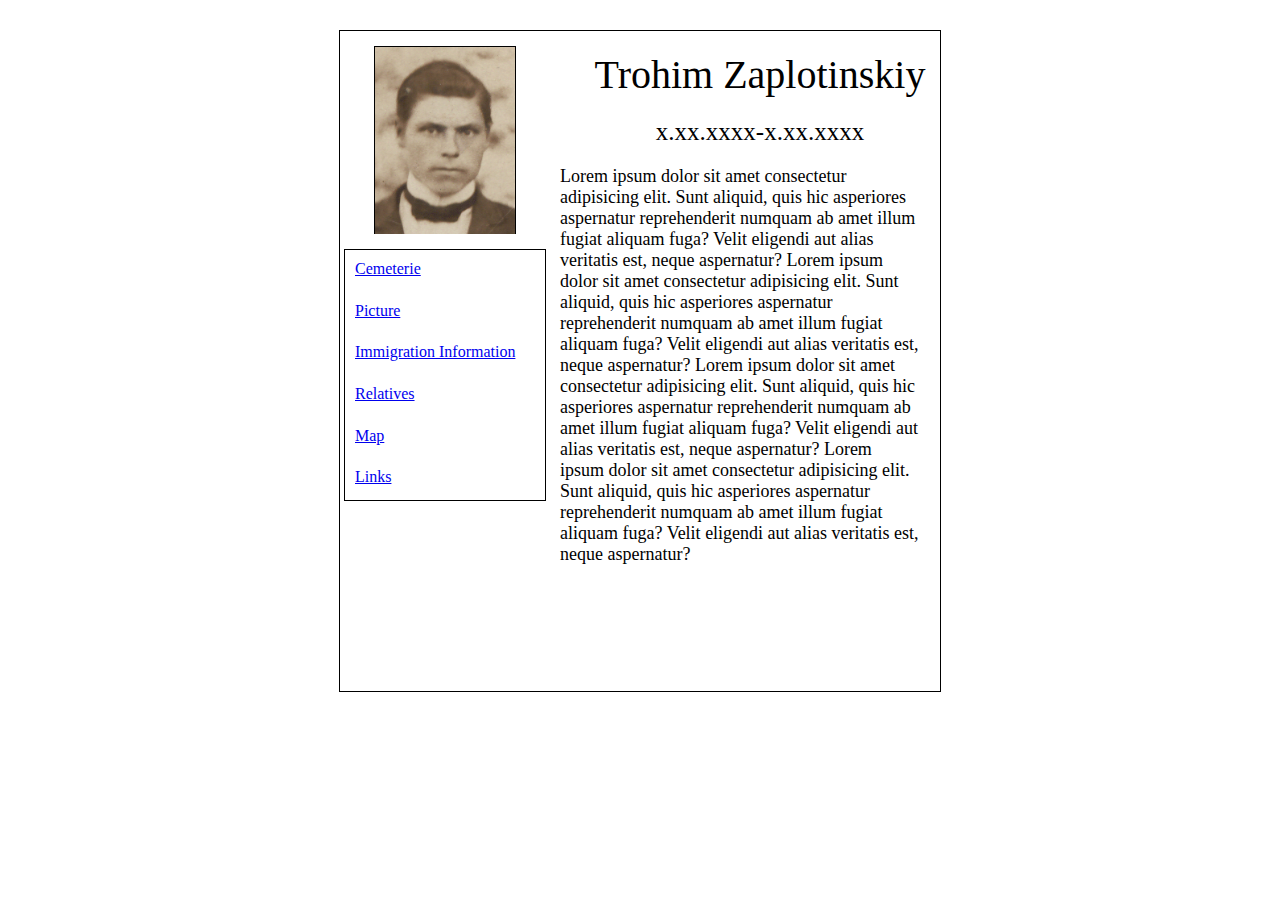
<file: personalInfo.html>
<!DOCTYPE html>
<html lang="en">
<head>
    <meta charset="UTF-8">
    <meta name="viewport" content="width=device-width, initial-scale=1.0">
    <meta http-equiv="X-UA-Compatible" content="ie=edge">
    <link rel="stylesheet" href="personalInfo.css">
    <title>Document</title>
</head>
<body>
    <div class="wrap">
        <div class="image"><img src="1.png" width="140" height="auto" alt=""></div>
        <div class="links">
            <a href="http://www.prairiesouls.com/ThorhildCountyCemeteries/Radway,%20AB%20-%20St%20Michael%20Cemetery/Mycemetery-138.htm" target="_blank">Cemeterie</a>
            <a href="#" >Picture</a>
            <a href="#" >Immigration Information</a>
            <a href="#" >Relatives</a>
            <a href="#" >Map</a>
            <a href="#" >Links</a>
        </div>
        <div class="info">
            <div class="fullName">Trohim Zaplotinskiy</div>
            <div class="date">x.xx.xxxx-x.xx.xxxx</div>
            <div class="information">Lorem ipsum dolor sit 
                amet consectetur adipisicing elit. 
                Sunt aliquid, quis hic asperiores 
                aspernatur reprehenderit numquam 
                ab amet illum fugiat aliquam fuga? 
                Velit eligendi aut alias veritatis est, 
                neque aspernatur?
                Lorem ipsum dolor sit 
                amet consectetur adipisicing elit. 
                Sunt aliquid, quis hic asperiores 
                aspernatur reprehenderit numquam 
                ab amet illum fugiat aliquam fuga? 
                Velit eligendi aut alias veritatis est, 
                neque aspernatur?
                Lorem ipsum dolor sit 
                amet consectetur adipisicing elit. 
                Sunt aliquid, quis hic asperiores 
                aspernatur reprehenderit numquam 
                ab amet illum fugiat aliquam fuga? 
                Velit eligendi aut alias veritatis est, 
                neque aspernatur?
                Lorem ipsum dolor sit 
                amet consectetur adipisicing elit. 
                Sunt aliquid, quis hic asperiores 
                aspernatur reprehenderit numquam 
                ab amet illum fugiat aliquam fuga? 
                Velit eligendi aut alias veritatis est, 
                neque aspernatur?
                
            </div>
        </div>
    </div>
    
</body>
</html>
</file>
<file: style.css>
body {
    padding: 0;
    margin-left: 50px;
    -webkit-box-sizing: border-box;
    -moz-box-sizing: border-box;
    box-sizing: border-box;
    font-size: 12px;

}

h1 {
    font-size: 70px;
    font-family: 'Dancing Script', cursive;
    text-align: center;
}



.mainPage {
    display: grid;
    grid-template-columns: repeat(90, 70px);
    grid-template-rows: 250px 50px 250px 50px 250px 50px 250px 50px 250px ;
    grid-column-gap: 10px;
    border: 1px solid black;
    width: 7250px;
    height: 1500px;
    justify-items: center;
    align-items: center;
}

/* I */

.generation1 {
    grid-row: 9/10;
}

.firstFather {
    grid-column: 47/49;
}

.firstMother {
    grid-column: 49/51;
}

.conectionLine {
    grid-row: 8/9;
    grid-column: 13/87;
    width: 5920px;
    height: 20px;
    position: relative;
    top: 0px;
    right: 0px;
    border-right: 1px solid black;
    border-left: 1px solid black;
    border-bottom: 1px solid black;
}

.conectionLine2 {
    grid-row: 8/9;
    grid-column: 26/43;
    width: 1370px;
    height: 20px;
    position: relative;
    top: 0px;
    right: 0px;
    border-right: 1px solid black;
    border-left: 1px solid black;
}

.conectionLine3 {
    grid-row: 8/9;
    grid-column: 49/73;
    width: 1920px;
    height: 20px;
    position: relative;
    top: 0px;
    right: 0px;
    border-right: 1px solid black;
    border-left: 1px solid black;
}

.conectionLine::after {
    grid-row: 8/9;
    grid-column: 49/51;

    content: "";
    display: block;
    width: 1px;
    height: 25px;

    background-color: black; 

    position: relative;
    top: 20px;
    left: 2879px;
}

/* II */

.generation2 {
    grid-row: 7/8;

}

.manFamily1 {
    grid-column: 12/14;
}

.womenFamily1 {
    grid-column: 14/16;
}

.manFamily2 {
    grid-column: 25/27;
}

.womenFamily2 {
    grid-column: 27/29;
}

.manFamily3 {
    grid-column: 42/44;
}

.womenFamily3 {
    grid-column: 44/46;
}

.manFamily4 {
    grid-column: 48/50;
}

.womenFamily4 {
    grid-column: 50/52;
}

.manFamily5 {
    grid-column: 70/72;
}

.womenFamily5 {
    grid-column: 72/74;
}

.man2Family5 {
    grid-column: 74/76;
}


.manFamily6 {
    grid-column: 86/88;
}

.womenFamily6 {
    grid-column: 88/90;
}

.conectionLine1 {
    grid-row: 6/7;
    grid-column: 2/38;
    width: 2894px;
    height: 20px;
    position: relative;
    top: 0px;
    right: 0px;
    border-right: 1px solid black;
    border-left: 1px solid black;
    border-bottom: 1px solid black;
}



.conectionLine12 {
    grid-row: 6/7;
    grid-column: 8/14;
    width: 620px;
    height: 20px;
    position: relative;
    top: 0px;
    right: -82px;
    border-right: 1px solid black;
    border-left: 1px solid black;
}

.conectionLine13 {
    grid-row: 6/7;
    grid-column: 26/38;
    width: 955px;
    height: 20px;
    position: relative;
    top: 0px;
    right: 0px;
    /* border-right: 1px solid black; */
    border-left: 1px solid black;
}

.conectionLine1::after {
    grid-row: 8/9;
    grid-column: 27/28;

    content: "";
    display: block;
    width: 1px;
    height: 25px;

    background-color: black; 

    position: relative;
    top: 20px;
    left: 2010px;
}

.conectionLine14 {
    grid-row: 6/7;
    grid-column: 44/45;
    width: 955px;
    height: 45px;
    position: relative;
    top: 20px;
    right: -440px;
    /* border-right: 1px solid black; */
    border-left: 1px solid black;
}

.conectionLine15 {
    grid-row: 6/7;
    grid-column: 56/72;
    width: 1285px;
    height: 20px;
    position: relative;
    top: 0px;
    right: 0px;
    /* border-right: 1px solid black; */
    border-left: 1px solid black;
    border-bottom: 1px solid black;
}

.conectionLine16 {
    grid-row: 6/7;
    grid-column: 69/70;
    width: 625px;
    height: 20px;
    position: relative;
    top: 0px;
    right: -440px;
    /* border-right: 1px solid black; */
    border-left: 1px solid black;
}

.conectionLine16::after {
    grid-row: 8/9;
    grid-column: 73/74;

    content: "";
    display: block;
    width: 1px;
    height: 25px;

    background-color: black; 

    position: relative;
    top: 20px;
    left: 75px;
}


.conectionLine17 {
    grid-row: 6/7;
    grid-column: 74/75;
    width: 0px;
    height: 35px;
    position: relative;
    top: 10px;
    right: 35px;
    /* border-right: 1px solid black; */
    border-left: 1px solid black;
    /* border-bottom: 1px solid black; */
}

.conectionLine18 {
    grid-row: 6/7;
    grid-column: 69/70;
    width: 800px;
    height: 20px;
    position: relative;
    top: 0px;
    right: -765px;
    border-right: 1px solid black;
    /* border-left: 1px solid black; */
    border-bottom: 1px solid black;

}







/* III */

.generation3 {
    grid-row: 5/6; 
}

.manFamily31 {
    grid-column: 1/3;
}

.womenFamily31 {
    grid-column: 3/5;
}

.manFamily32 {
    grid-column: 7/9;
}

.womenFamily32 {
    grid-column: 9/11;
}

.manFamily33 {
    grid-column: 13/15;
}

.womenFamily33 {
    grid-column: 15/17;
}

.manFamily34 {
    grid-column: 25/27;
}

.womenFamily34 {
    grid-column: 27/29;
}

.manFamily35 {
    grid-column: 37/39;
}

.womenFamily35 {
    grid-column: 39/41;
}

.manFamily36 {
    grid-column: 43/45;
}

/* .womenFamily36 {
    grid-column: 33/35;
} */

.manFamily37 {
    grid-column: 55/57;
}

.womenFamily37 {
    grid-column: 57/59;
}

.manFamily38 {
    grid-column: 68/70;
}

.womenFamily38 {
    grid-column: 70/72;
}

.manFamily39 {
    grid-column: 73/75;
}

.womenFamily39 {
    grid-column: 75/77;
}

.manFamily310 {
    grid-column: 83/85;
}

.womenFamily310 {
    grid-column: 85/87;
}

.conectionLine20 {
    grid-row: 4/5;
    grid-column: 9/9;
    width: 0px;
    height: 45px;
    position: relative;
    top: 10px;
    right: 35px;
    border-left: 1px solid black;
}


.conectionLine21 {
    grid-row: 4/5;
    grid-column: 15/15;
    width: 0px;
    height: 45px;
    position: relative;
    top: 10px;
    right: 35px;
    /* border-right: 1px solid black; */
    border-left: 1px solid black;
    /* border-bottom: 1px solid black; */
}

.conectionLine22 {
    grid-row: 4/5;
    grid-column: 8/14;
    width: 960px;
    height: 20px;
    position: relative;
    top: 0px;
    right: -1287px;
    border-right: 1px solid black;
    border-left: 1px solid black;
    border-bottom: 1px solid black;

}

.conectionLine23 {
    grid-row: 4/5;
    grid-column: 26/38;
    width: 955px;
    height: 45px;
    position: relative;
    top: 10px;
    right: -80px;
    /* border-right: 1px solid black; */
    border-left: 1px solid black;
}

/* .conectionLine2::after {
    grid-row: 4/5;
    grid-column: 27/28;

    content: "";
    display: block;
    width: 1px;
    height: 25px;

    background-color: black; 

    position: relative;
    top: 20px;
    left: 2010px;
} */

.conectionLine24 {
    grid-row: 4/5;
    grid-column: 39/41;
    width: 0px;
    height: 45px;
    position: relative;
    top: 20px;
    right: 75px;
    /* border-right: 1px solid black; */
    border-left: 1px solid black;
}

.conectionLine25 {
    grid-row: 4/5;
    grid-column: 54/66;
    width: 960px;
    height: 20px;
    position: relative;
    top: 0px;
    right: -85px;
    border-right: 1px solid black;
    border-left: 1px solid black;
    border-bottom: 1px solid black;
}

.conectionLine25::after {
    grid-row: 4/5;
    grid-column: 57/58;

    content: "";
    display: block;
    width: 1px;
    height: 25px;

    background-color: black; 

    position: relative;
    top: 20px;
    left: 160px;
}


.conectionLine26 {
    grid-row: 4/5;
    grid-column: 75/76;
    width: 0px;
    height: 45px;
    position: relative;
    top: 20px;
    right: 35px;
    /* border-right: 1px solid black; */
    border-left: 1px solid black;
}



.conectionLine27 {
    grid-row: 4/5;
    grid-column: 80/90;
    width: 400px;
    height: 35px;
    position: relative;
    top: 10px;
    right: 195px;
    border-right: 1px solid black;
    /* border-left: 1px solid black;
    border-bottom: 1px solid black; */
}

.conectionLine28 {
    grid-row: 4/5;
    grid-column: 80/90;
    width: 800px;
    height: 20px;
    position: relative;
    top: 0px;
    right: -10px;
    border-right: 1px solid black;
    border-left: 1px solid black;
    border-bottom: 1px solid black;

}



/* IV */

.generation4 {
    grid-row: 3/4; 
}
.manFamily40 {
    grid-column: 8/10;
}

.womenFamily40 {
    grid-column: 10/12;
}

.manFamily41 {
    grid-column: 13/15;
}

.womenFamily41 {
    grid-column: 15/17;
}

.manFamily42 {
    grid-column: 20/22;
}

/* .womenFamily42 {
    grid-column: 9/11;
} */

.manFamily43 {
    grid-column: 26/28;
}

.womenFamily43 {
    grid-column: 28/30;
}

.manFamily44 {
    grid-column: 32/34;
}

/* .womenFamily44 {
    grid-column: 21/23;
} */

.manFamily45 {
    grid-column: 38/40;
}

/* .womenFamily45 {
    grid-column: 33/35;
} */

.manFamily46 {
    grid-column: 52/54;
}

.womenFamily46 {
    grid-column: 54/56;
}

.manFamily47 {
    grid-column: 64/66;
}

.womenFamily47 {
    grid-column: 66/68;
}

.manFamily48 {
    grid-column: 74/76;
}

/* .womenFamily48 {
    grid-column: 51/53;
} */

.manFamily49 {
    grid-column: 79/81;
}

/* .womenFamily49 {
    grid-column: 57/59;
} */

.manFamily410 {
    grid-column: 84/86;
}

/* .womenFamily410 {
    grid-column: 89/91;
} */

.manFamily411 {
    grid-column: 89/91;
}

/* .womenFamily410 {
    grid-column: 89/91;
} */



/* V */

.generation5 {
    grid-row: 1/2; 
}

.manFamily52 {
    grid-column: 5/7;
}

.manFamily53 {
    grid-column: 9/11;
}

.manFamily54 {
    grid-column: 11/13;
}

/* .womenFamily54 {
    grid-column: 21/23;
} */

.manFamily55 {
    grid-column: 17/19;
}

/* .womenFamily55 {

} */

.manFamily56 {
    grid-column: 47/49;
}

/* .womenFamily56 {
    grid-column: 33/35;
} */

.manFamily57 {
    grid-column: 53/55;
}

/* .womenFamily57 {
    grid-column: 39/41;
} */


.manFamily58 {
    grid-column: 54/61;
}

/* .womenFamily58 {
    grid-column: 33/35;
} */

.manFamily59 {
    grid-column: 65/67;
}

/* .womenFamily59 {
    grid-column: 39/41;
} */

.conectionLine32 {
    grid-row: 2/3;
    grid-column: 1/15;
    width: 330px;
    height: 20px;
    position: relative;
    top: 0px;
    right: 0px;
    border-right: 1px solid black;
    border-left: 1px solid black;
    border-bottom: 1px solid black;

}

.conectionLine32::after {
    grid-row: 2/3;
    grid-column: 1/15;

    content: "";
    display: block;
    width: 1px;
    height: 25px;

    background-color: black; 

    position: relative;
    top: 20px;
    left: 330px;
}


.conectionLine33 {
    grid-row: 2/3;
    grid-column: 12/18;
    width: 470px;
    height: 20px;
    position: relative;
    top: 0px;
    right: 0px;
    border-right: 1px solid black;
    border-left: 1px solid black;
    border-bottom: 1px solid black;

}

.conectionLine33::after {
    grid-row: 2/3;
    grid-column: 14/16;

    content: "";
    display: block;
    width: 1px;
    height: 25px;

    background-color: black; 

    position: relative;
    top: 20px;
    left: 240px;
}

.conectionLine34 {
    grid-row: 2/3;
    grid-column: 48/60;
    width: 960px;
    height: 20px;
    position: relative;
    top: 0px;
    right: 0px;
    border-right: 1px solid black;
    border-left: 1px solid black;
    border-bottom: 1px solid black;

}

.conectionLine35 {
    grid-row: 2/3;
    grid-column: 50/51;
    width: 0px;
    height: 45px;
    position: relative;
    top: 10px;
    right: -285px;
    /* border-right: 1px solid black; */
    border-left: 1px solid black;
    /* border-bottom: 1px solid black; */

}

.conectionLine36 {
    grid-row: 2/3;
    grid-column: 66/67;
    width: 0px;
    height: 45px;
    position: relative;
    top: 10px;
    right: 35px;
    /* border-right: 1px solid black; */
    border-left: 1px solid black;
    /* border-bottom: 1px solid black; */

}










/* CARD */
.card {
    width: 140px;
    height: 200px;
    /* border: 1px solid black; */
    position: relative;
    perspective: 1000px;

    left: 50%;
    top: 50%;
    transform: translateX(-50%) translateY(-50%);

}
.front, .back {
    position: absolute;
    width: 100%;
    height: 100%;
    left: 0;
    top: 0;
    display: flex;
    justify-content: center;
    align-items: center;
    transition: 1s;
    -webkit-backface-visibility: hidden;
    -moz-backface-visibility: hidden;
    backface-visibility: hidden;
    border-radius: 5px;

}
.front {
    border: 1px solid black;
    background-color: ivory;
    display: grid;
    grid-template-rows: 80%, 20%;
    align-items: center;
    text-align: center;

}

.back {
    display: grid;
    justify-items: center;
    /* grid-template-columns: 1fr; */
    grid-template-rows: 10% 10% 10% 50% 20%;
    margin: 0;
    padding: 0;
    border: 1px solid black;
    background-color: lightgreen;
    transform: rotateY(180deg);
    font-size: 10px;
}

.card:hover .front {
    transform: rotateY(180deg);
}

.card:hover .back {
    transform: rotateY(360deg);
}

.img {
    align-self: center;
    justify-self: center;
    border: 1px solid #ddd;
    border-radius: 4px;
    width: 115px;
    max-width: 100%;
    height: 150px;
    overflow: hidden;
    border: 1px solid black;
}

.dateOfBirth {
      font-size: 8px;
}

.moreInformation {
    border-radius: 5px;
    border: 1px solid blue;
    width: 120px ;
    height: 30px;
    text-decoration: none;
    text-align: center;
    line-height: 30px;
    text-transform: uppercase;
    bottom: 20px;
    background-color: white;
    font-size: 8px;
}

.moreInformation:hover {
    background-color: #BBDEFB;
    color: black;
}

.infoText {
    width: 115px;
}
</file>
<file: personalInfo.css>
body {
    margin: 0;
    padding: 0;
    box-sizing: border-box;
}

.wrap {
    display: grid;
    grid-template-columns: 35% 65%;
    grid-template-rows: 30% 70%;
    grid-column-gap: 10px;
    width: 600px;
    height: 660px;
    border: 1px solid black;
    
    position: relative;
    top: 30px;
    left: 50%;
    transform: translateX(-50%) ;

}

.image{
    grid-column: 1/2 ;
    grid-row: 1/2;
    margin-top: 20px;
    width: 140px;
    height: 186px;
    border: 1px solid black;
    align-self: center;
    justify-self: center;

}

.links{
    display: grid;
    grid-template-columns: 1fr;

    grid-column: 1/2 ;
    grid-row: 2/3;
    width: 200px;
    height: 250px;
    border: 1px solid black;
    justify-self: center;
    margin-top: 20px;

}

a {
    margin-left: 10px;
    margin-top: 10px;
}

.info {
    grid-column: 2/end;
    grid-row: 1/end;
    width: auto;
    height: auto;
}

.fullName {
    font-size: 40px;
    margin-top: 20px;
    text-align: center;
}

.date {
    font-size: 25px;
    text-align: center;
    margin-top: 20px;

}

.information {
    font-size: 18px;
    width: 90%;
    align-self: center;
    margin-top: 20px;

}
</file>
